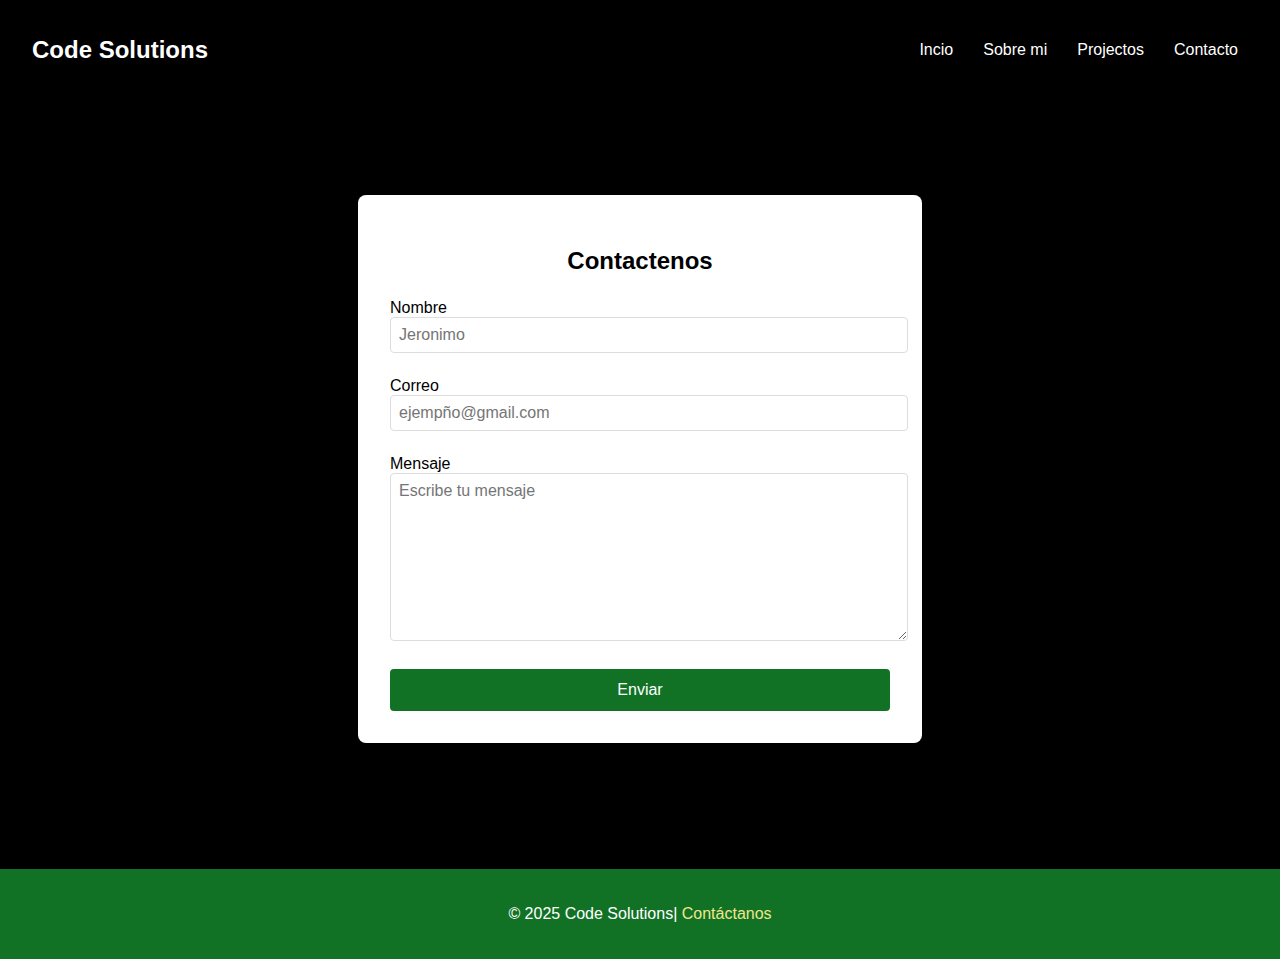
<file: html/contacto.html>
<!DOCTYPE html>
<html lang="en">
<head>
    <meta charset="UTF-8">
    <meta name="viewport" content="width=device-width, initial-scale=1.0">
    <title>Contacto</title>
    <link rel="stylesheet" href="../style/contacto_style.css">
</head>
<body>

    <!-- Barra de navegación idéntica a tu portfolio -->
    <header class="card__header">
        <h2 class="header__title">Code Solutions</h2>
        
        <nav class="header__nav">
            <a href="../index.html" class="nav__option">Incio</a>
            <a href="../html/sobre_mi.html" class="nav__option">Sobre mi</a>
            <a href="../html/proyectos.html" class="nav__option">Projectos</a>
            <a href="../html/contacto.html" class="nav__option">Contacto</a>
        </nav>
    </header>

    <!-- Contenido principal con la misma estructura pero mejorado -->
    <main>
        <div class="card__contact"">
            <form class="contact__form">
                <h2>Contactenos</h2>
                
                <div class="form__group">
                    <label for="name">Nombre</label>
                    <input type="text" id="name" name="name" placeholder="Jeronimo" required>
                </div>
                
                <div class="form__group">
                    <label for="email">Correo</label>
                    <input type="email" id="email" name="email" placeholder="ejempño@gmail.com" required>
                </div>
                
                <div class="form__group">
                    <label for="message">Mensaje</label>
                    <textarea id="message" name="message" rows="6" placeholder="Escribe tu mensaje" required></textarea>
                </div>
                
                <button type="submit" class="card__submit">Enviar</button>
            </form>
        </div>
    </main>

    <!-- Footer idéntico a tu portfolio -->
    <footer>
        <p>© 2025 Code Solutions| <a href="contacto.html">Contáctanos</a></p>
    </footer>
</body>
</html>
</file>
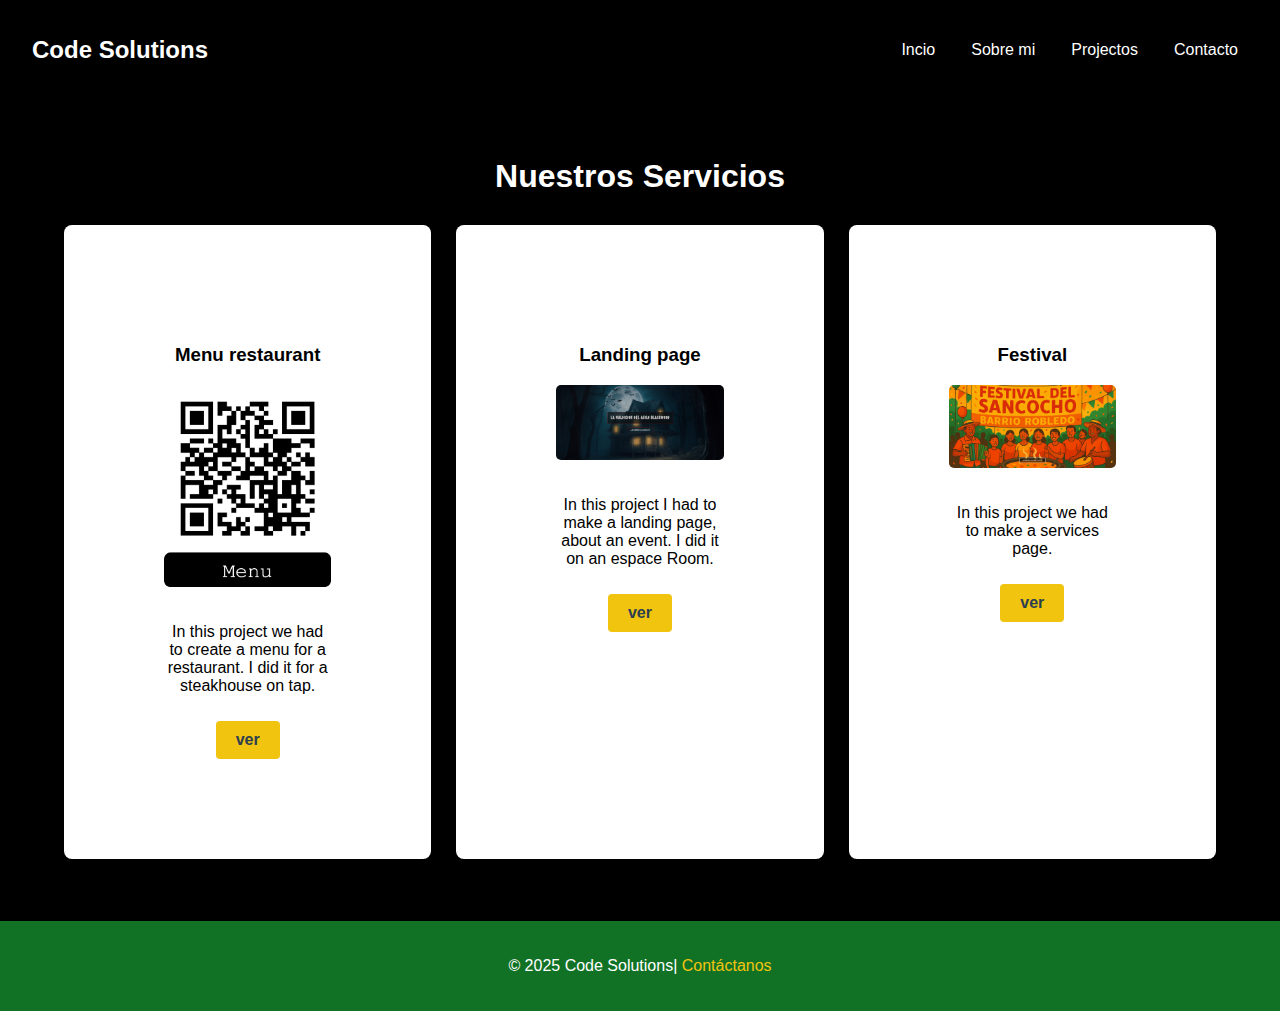
<file: html/proyectos.html>
<!DOCTYPE html>
<html lang="es">
<head>
    <meta charset="UTF-8">
    <meta name="viewport" content="width=device-width, initial-scale=1.0">
    <title>Protectos</title>
    <link rel="stylesheet" href="../style/proyectos_style.css">
</head>
<body>
    <header class="card__header">
        <h2 class="header__title">Code Solutions</h2>
        
        <nav class="header__nav">
            <a href="../index.html" class="nav__option">Incio</a>
            <a href="../html/sobre_mi.html" class="nav__option">Sobre mi</a>
            <a href="../html/proyectos.html" class="nav__option">Projectos</a>
            <a href="../html/contacto.html" class="nav__option">Contacto</a>
        </nav>
    </header>

    <main class="card__main">
        <section class="main__services">
            <h2 class="services__title">Nuestros Servicios</h2>
            <div class="grid__container">
                <article class="container__services">
                    <h3>Menu restaurant</h3>
                    <img src="../img/Menu_restaurante.png" alt="Imagen proyecto menu restaurante" width="250">
                    <p>In this project we had to create a menu for a restaurant. I did it for a steakhouse on tap.</p></td>
                    <a href="https://jrestrepo18.github.io/Menu_restaurante/" class="btn">ver</a>
                </article>
                <article class="container__services">
                    <h3>Landing page</h3>
                    <img src="../img/landing_page.png" alt="Imagen Langing page" width="500">
                    <p>In this project I had to make a landing page, about an event. I did it on an espace Room.</p>
                    <a href="https://jrestrepo18.github.io/Landing_page/" class="btn">ver</a>
                </article>
                <article  class="container__services">
                    <h3>Festival</h3>
                    <img src="../img/festival.png" alt="Imagen festival" width="500">
                    <p>In this project we had to make a services page.</p>
                    <a href="https://alejo11102001.github.io/feria_barrio/" class="btn">ver</a>
                </article>
                
            </div>
        </section>
    </main>

 <footer>
    <p>© 2025 Code Solutions| <a href="contacto.html">Contáctanos</a></p>
</footer>
</body>
</html>
</file>
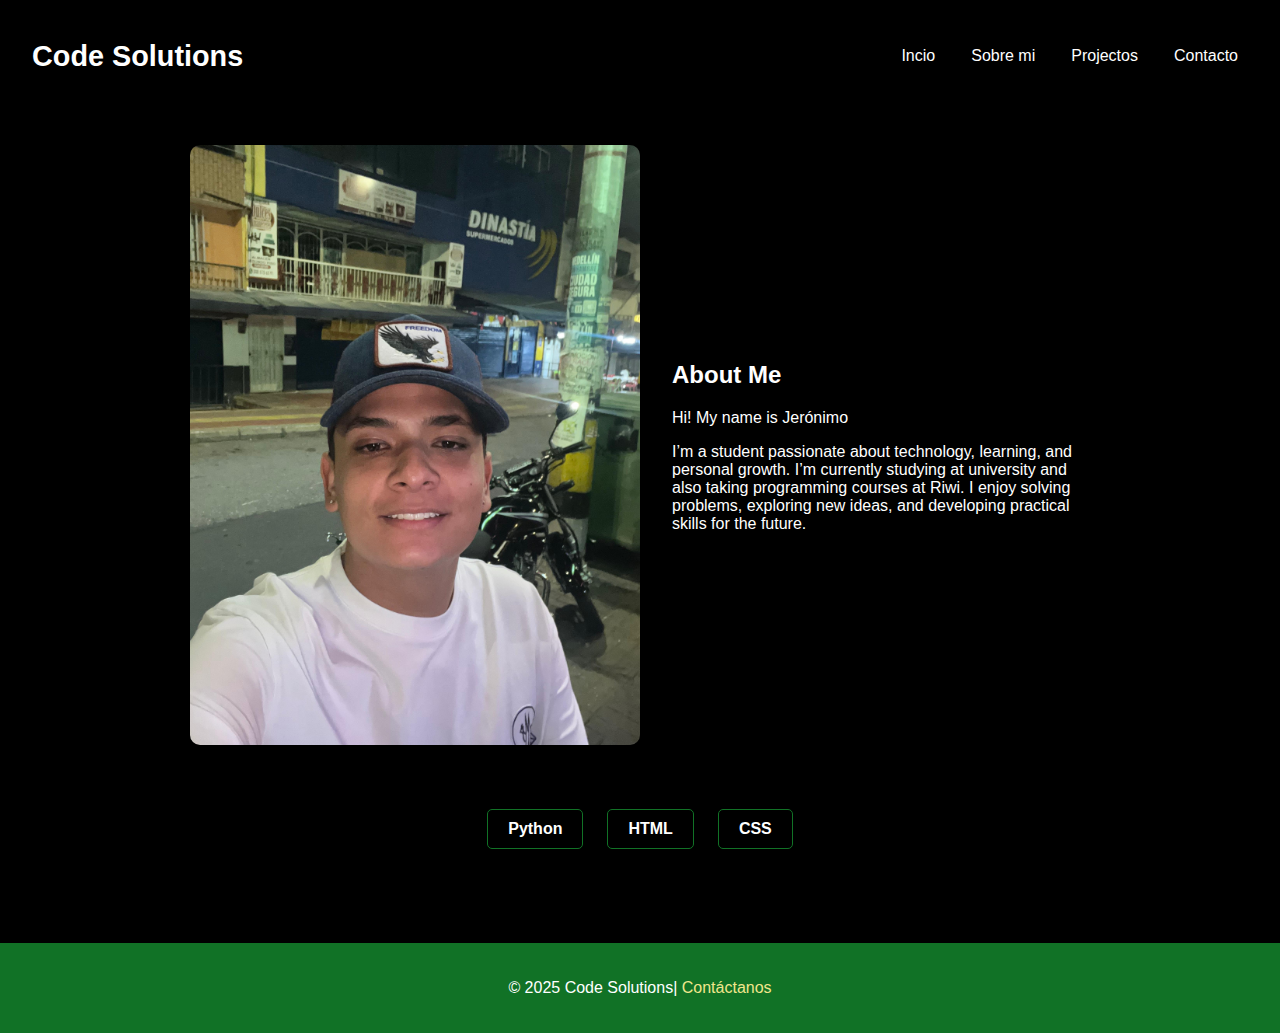
<file: html/sobre_mi.html>
<!DOCTYPE html>
<html lang="es">
<head>
    <meta charset="UTF-8">
    <meta name="viewport" content="width=device-width, initial-scale=1">
    <title>sobre mi</title>
    <link rel="stylesheet" href="../style/sobre_mi_style.css">
</head>
<body>
    <div class="container">
 
    </div>
</body>
</html>
    <!-- Menu de navegacion -->
    <header class="card__header">
        <h2 class="header__title">Code Solutions</h2>
        
        <nav class="header__nav">
            <a href="../index.html" class="nav__option">Incio</a>
            <a href="../html/sobre_mi.html" class="nav__option">Sobre mi</a>
            <a href="../html/proyectos.html" class="nav__option">Projectos</a>
            <a href="../html/contacto.html" class="nav__option">Contacto</a>
        </nav>
    </header>
    <!-- Contenido principal -->
<main class="card__main">
    <!-- Sección About Me con imagen y texto lado a lado -->
        <div class="about__content">
            
        <img src="../img/perfil.jpg" alt="Foto perfil" class="content__img">
            <section class="content__section">
                <h2 class="content__title">About Me</h2>
                <p class="content_intro">Hi! My name is Jerónimo</p>
                <p class="content__text">
                I’m a student passionate about technology, learning, and personal growth. I’m currently studying at university and also taking programming courses at Riwi. I enjoy solving problems, exploring new ideas, and developing practical skills for the future.
                </p>
            </section>
        </div>

        <div class="card__content"">
            <ul class="content__list">
            <li class="list_option" >Python</li>
            <li class="list_option" >HTML</li>
            <li class="list_option">CSS</li>
            </ul>
        </div>
</main>
<!-- Redes sociales -->
<footer>
<p>© 2025 Code Solutions| <a href="contacto.html">Contáctanos</a></p>
</footer>
        
</body>
</html>
</file>
<file: style/contacto_style.css>
/* Estilos generales */
body {
    font-family: 'Segoe UI', sans-serif;
    margin: 0;
    padding: 0;
    background-color: #000000;
    color: white;
}

/* Header */
.card__header {
    display: flex;
    justify-content: space-between;
    align-items: center;
    background-color: #000000;
    color: white;
    padding: 1rem 2rem;
    flex-wrap: wrap;
}

.header__nav {
    display: flex;
    flex-wrap: wrap;
    gap: 10px;
}

.nav__option {
    color: white;
    text-decoration: none;
    padding: 5px 10px;
    border-radius: 3px;
    transition: background-color 0.3s;
}

.nav__option:hover, nav a.active {
    background-color: #117226;
}

/* Contenedor del formulario */
.card__contact {
    display: flex;
    justify-content: center;
    align-items: center;
    min-height: 75vh;
    padding: 2rem;
}

/* Formulario */
.contact__form {
    width: 100%;
    max-width: 500px;
    background: white;
    padding: 2rem;
    border-radius: 8px;
    color: #000;
}

.contact__form h2 {
    color: #000000;
    text-align: center;
    margin-bottom: 1.5rem;
}

.form__group {
    margin-bottom: 1.5rem;
}

.form__group input,
.form__group textarea {
    width: 100%;
    padding: 0.50rem;
    border: 1px solid #ddd;
    border-radius: 4px;
    font-family: 'Segoe UI', sans-serif;
    transition: border-color 0.3s;
    font-size: 1rem;
}

.form__group textarea {
    resize: vertical;
    min-height: 150px;
}

/* Botón */
.card__submit {
    background-color: #117226;
    color: white;
    border: none;
    padding: 0.75rem 1.5rem;
    border-radius: 4px;
    cursor: pointer;
    font-size: 1rem;
    width: 100%;
    transition: background-color 0.3s;
}

.card__submit:hover {
    background-color: #0d5b1d;
}

/* Footer */
footer {
    background-color: #117226;
    color: white;
    text-align: center;
    padding: 20px;
    margin-top: 30px;
}

footer a {
    color: #f0e68c;
    text-decoration: none;
}

footer a:hover {
    text-decoration: underline;
}

/* --- RESPONSIVE --- */

/* Tablets*/
@media (max-width: 768px) {
    .card__header {
        flex-direction: column;
        align-items: flex-start;
        padding: 1rem;
    }

    .header__nav {
        flex-direction: column;
        align-items: flex-start;
        width: 100%;
        padding-top: 1rem;
    }

    .nav__option {
        margin-bottom: 0.5rem;
    }

    .contact__form {
        padding: 1.5rem;
    }
}

/* Celulares */
@media (max-width: 480px) {
    .card__contact {
        padding: 1rem;
    }

    .contact__form {
        padding: 1rem;
        font-size: 0.95rem;
    }

    .contact__form h2 {
        font-size: 1.3rem;
    }

    .form__group input,
    .form__group textarea {
        font-size: 0.95rem;
    }

    .card__submit {
        font-size: 0.95rem;
        padding: 0.6rem 1rem;
    }
}
</file>
<file: style/proyectos_style.css>
body {
  font-family: 'Arial', sans-serif;
  margin: 0;
  padding: 0;
  background-color: black;
  color: white;
}

/* Header */
.card__header {
  display: flex;
  justify-content: space-between;
  align-items: center;
  background-color: #000;
  padding: 1rem 2rem;
  flex-wrap: wrap;
}

.header__title {
  font-size: 1.5rem;
}

.header__nav {
  display: flex;
  flex-wrap: wrap;
  gap: 1rem;
}

.nav__option {
  color: white;
  text-decoration: none;
  padding: 5px 10px;
  border-radius: 3px;
  transition: all 0.3s;
}

.nav__option:hover {
  background-color: #117226;
}

/* Main */
.card__main {
  padding: 2rem 5%;
}

/* Título */
.services__title {
  text-align: center;
  margin-bottom: 30px;
  font-size: 2rem;
  color: #ffffff;
}

/* Grid */
.grid__container {
  display: grid;
  grid-template-columns: repeat(auto-fit, minmax(280px, 1fr));
  gap: 25px;
}

/* Tarjetas */
.container__services {
  background-color: white;
  color: black;
  border-radius: 8px;
  padding: 100px;
  text-align: center;
  transition: transform 0.3s, box-shadow 0.3s;
}

.container__services:hover {
  transform: translateY(-5px);
  box-shadow: 0 10px 20px #00000026;
}

.container__services img {
  max-width: 100%;
  border-radius: 5px;
  margin-bottom: 1rem;
}

/* Botón */
.btn {
  display: inline-block;
  margin-top: 10px;
  padding: 10px 20px;
  background-color: #f1c40f;
  color: #2c3e50;
  text-decoration: none;
  border: none;
  border-radius: 4px;
  font-weight: bold;
  cursor: pointer;
  transition: background-color 0.3s;
}

.btn:hover {
  background-color: #f39c12;
}

/* Footer */
footer {
  background-color: #117226;
  color: white;
  text-align: center;
  padding: 20px;
  margin-top: 30px;
  
}

footer a {
  color: #f1c40f;
  text-decoration: none;
}

footer a:hover {
  text-decoration: underline;
}

/* --- RESPONSIVE --- */

/* Tablets */
@media (max-width: 1024px) {
  .card__header {
    flex-direction: column;
    align-items: center;
    text-align: center;
  }

  .header__nav {
    justify-content: center;
  }
}

/* Celulares */
@media (max-width: 600px) {
  .services__title {
    font-size: 1.5rem;
  }

  .btn {
    font-size: 0.9rem;
    padding: 8px 16px;
  }

  .header__title {
    font-size: 1.3rem;
  }
}
</file>
<file: style/sobre_mi_style.css>
body {
    font-family: 'Segoe UI', sans-serif;
    background-color: #000;
    color: white;
    margin: 0;
    padding: 0;
}

/* Header */
.card__header {
    display: flex;
    flex-wrap: wrap;
    justify-content: space-between;
    align-items: center;
    background-color: #000;
    padding: 1rem 2rem;
}

.header__title {
    font-size: 1.8rem;
}

.header__nav {
    display: flex;
    gap: 1rem;
    flex-wrap: wrap;
}

.nav__option {
    color: white;
    text-decoration: none;
    padding: 5px 10px;
    border-radius: 3px;
    transition: all 0.3s ease;
}

.nav__option:hover {
    background-color: #117226;
}

/* Main */
.card__main {
    padding: 2rem;
}

.about__content {
    display: flex;
    align-items: center;
    gap: 2rem;
    max-width: 900px;
    margin: auto;
    margin-bottom: 2rem;
    text-align: left;
}

.content__img{
    width: 100%;
    border-radius: 10px;
}

.content__img{
    transition: transform 0.5s ease; /* Transición suave para el cambio de transform*/
    width: 450px; /* Establecer el ancho de la imagen */
  }
  
  .content__img:hover {
    transform: translate(50px, 50px) rotate(45deg) scale(1.2); /* Desplaza, rota y escala al pasar el ratón */
  }

.card__content {
    max-width: 800px;
    margin: auto;
    padding: 1rem;
}

.content__list {
    list-style: none;
    padding: 0;
    display: flex;
    flex-wrap: wrap;
    justify-content: center;
    gap: 1.5rem;
    font-weight: bold;
}

.list_option {
    padding: 10px 20px;
    border: 1px solid #117226;
    border-radius: 5px;
}

/* Footer */
footer {
    background-color: #117226;
    color: white;
    text-align: center;
    padding: 20px;
    margin-top: 30px;
}

footer a {
    color: #f0e68c;
    text-decoration: none;
}

footer a:hover {
    text-decoration: underline;
}

/* --- RESPONSIVE --- */

/* Tablets (iPad) */
@media (max-width: 1024px) {
    .about__content {
        flex-direction: column;
        text-align: center;
    }

    .header__nav {
        justify-content: center;
    }
}

/* Celulares */
@media (max-width: 600px) {
    .card__header {
        flex-direction: column;
        align-items: center;
        text-align: center;
    }

    .header__title {
        font-size: 1.5rem;
    }

    .card__main {
        padding: 1rem;
    }

    .nav__option {
        font-size: 0.95rem;
    }

    .list_option {
        font-size: 0.9rem;
        padding: 8px 15px;
    }
}
</file>
